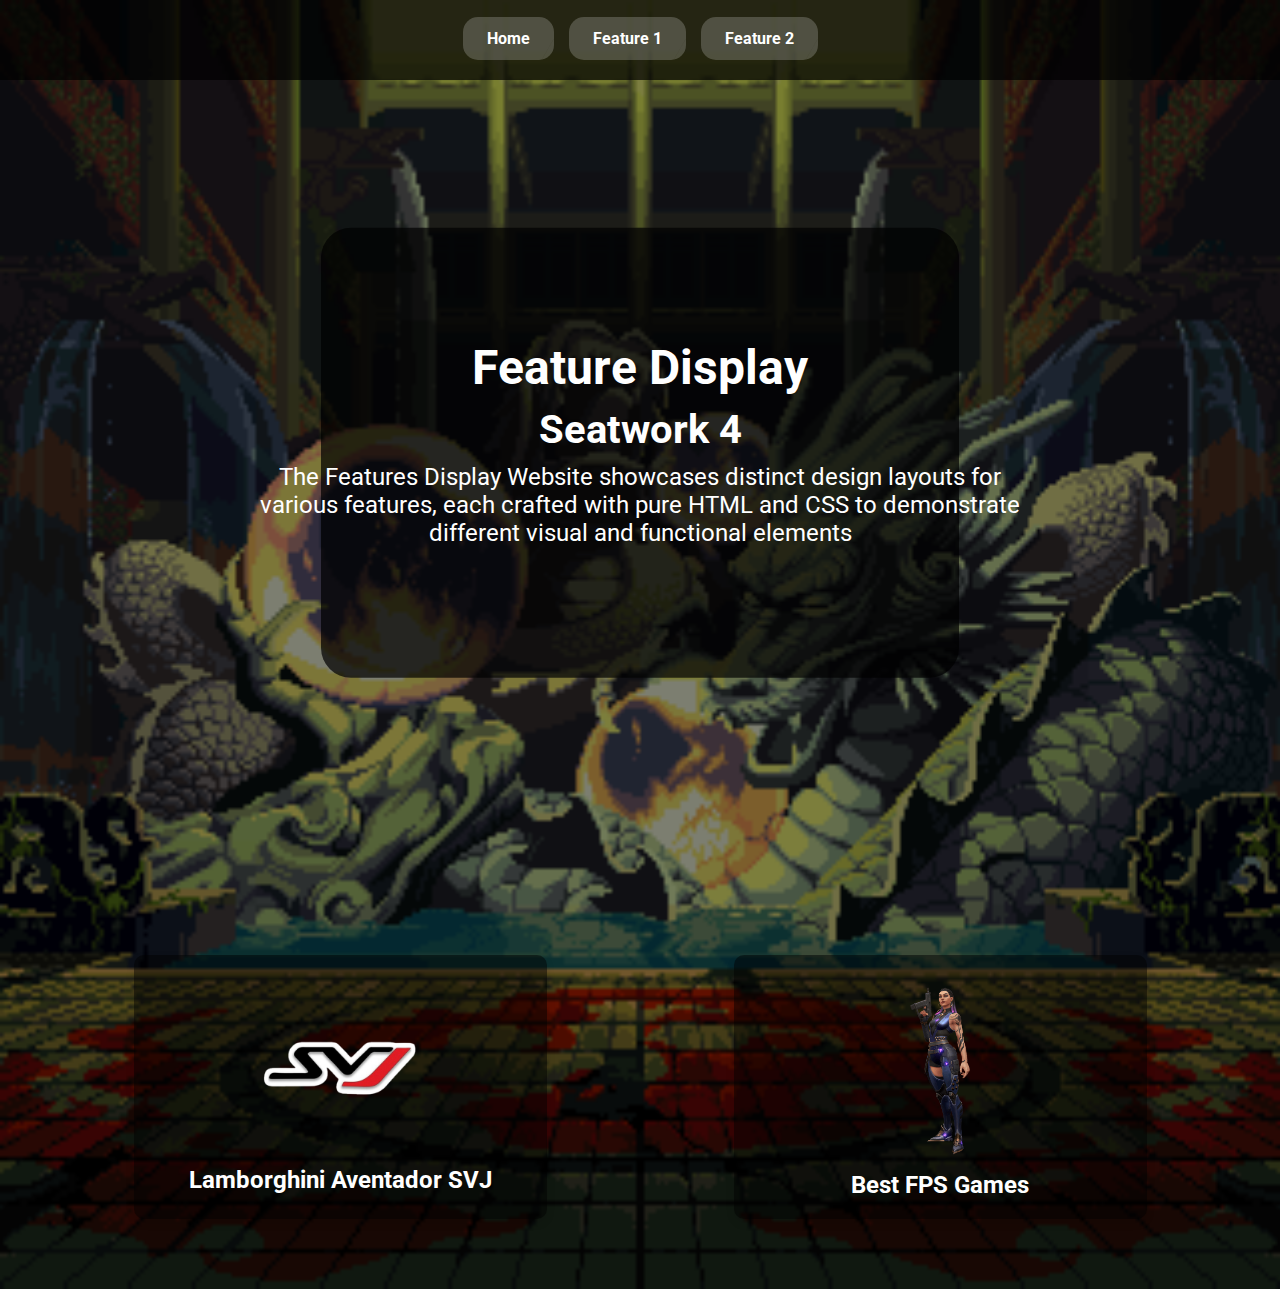
<file: index.html>
<!DOCTYPE html>
<html lang="en">
<head>
    <meta charset="UTF-8">
    <meta name="viewport" content="width=device-width, initial-scale=1.0">
    <title>Feature Landing Page</title>
    <link rel="stylesheet" href="./assets/css/style.css">
    <link href="https://fonts.googleapis.com/css2?family=Roboto:wght@400;700&display=swap" rel="stylesheet">
</head>
<body style="background-image: url('assets/img/landingbg.gif');">
    <header class="header">
        <nav class="nav">
            <ul>
                <li><a href="./index.html">Home</a></li>
                <li><a href="./pages/feature 1/index.html">Feature 1</a></li>
                <li><a href="./pages/feature 2/index.html">Feature 2</a></li>
            </ul>
        </nav>
    </header>

    <div class="hero">
        <div class="hero-content">
            <div class="hero-content-box"> 
                <h1>Feature Display</h1>
                <h2>Seatwork 4</h2>
                <p>The Features Display Website showcases distinct design layouts for various features, each crafted with pure HTML and CSS to demonstrate different visual and functional elements</p>
            </div>
        </div>
    </div>

    <section class="feature-boxes">
        <a href="./pages/feature 1/index.html" class="box">
            <img src="./assets/img/svjlogo.png" alt="Feature 1 Image">
            <h2>Lamborghini Aventador SVJ</h2>
        </a>
        <a href="./pages/feature 2/index.html" class="box">
            <img src="./assets/img/reynabg.png" alt="Feature 2 Image">
            <h2>Best FPS Games</h2>
        </a>
    </section>
</body>
</html>
</file>
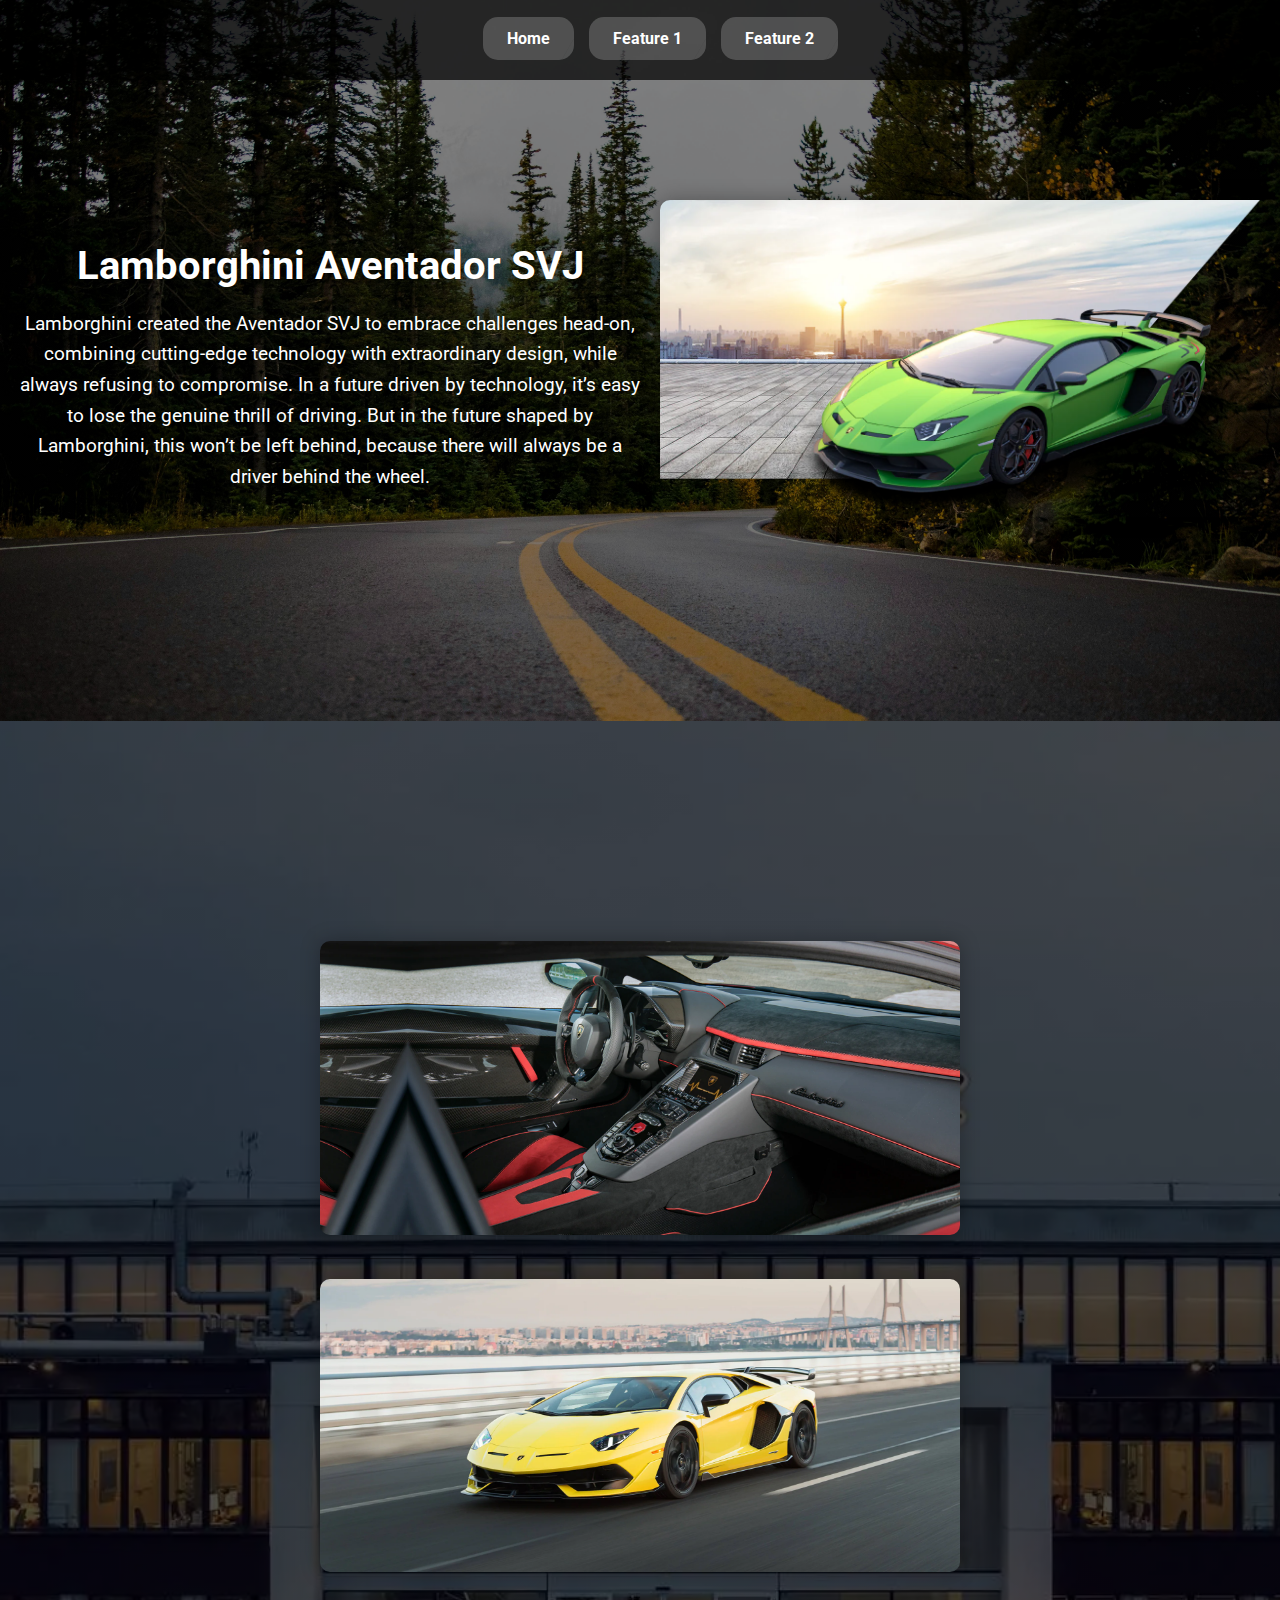
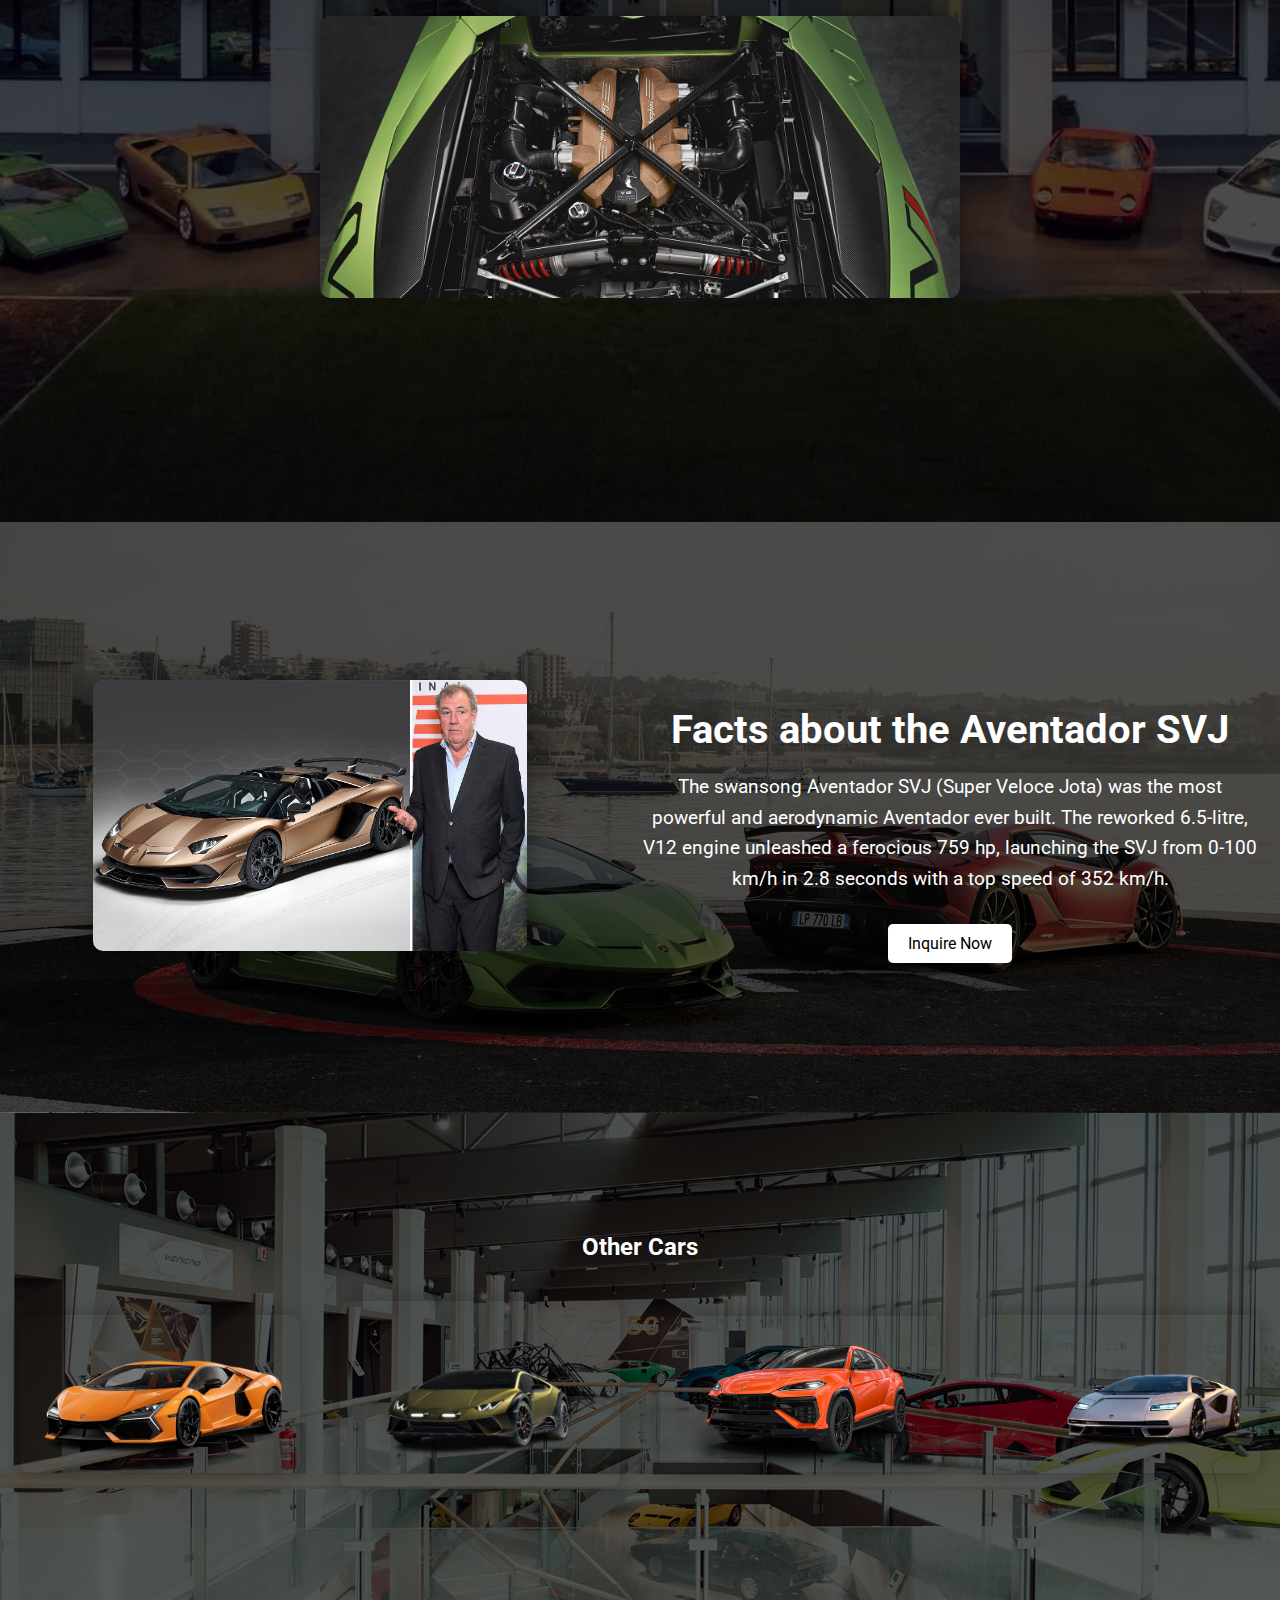
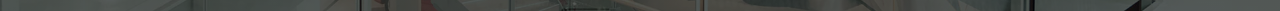
<file: pages/feature 1/index.html>
<!DOCTYPE html>
<html lang="en">
<head>
    <meta charset="UTF-8">
    <meta name="viewport" content="width=device-width, initial-scale=1.0">
    <title>Feature 1</title>
    <link rel="stylesheet" href="./assets/style.css">
    <link href="https://fonts.googleapis.com/css2?family=Roboto:wght@400;700&display=swap" rel="stylesheet">
</head>
<body>
    <header class="header">
        <nav class="nav">
            <ul>
                <li><a href="../../index.html">Home</a></li>
                <li><a href="./index.html">Feature 1</a></li>
                <li><a href="../feature 2/index.html">Feature 2</a></li>
            </ul>
        </nav>
    </header>

    <!-- First Section -->
    <section class="feature-section first-section">
        <div class="container">
            <div class="text">
                <h2>Lamborghini Aventador SVJ</h2>
                <p>Lamborghini created the Aventador SVJ to embrace challenges head-on, combining cutting-edge technology with extraordinary design, while always refusing to compromise. In a future driven by technology, it’s easy to lose the genuine thrill of driving. But in the future shaped by Lamborghini, this won’t be left behind, because there will always be a driver behind the wheel. </p>
            </div>
            <div class="image">
                <img src="./img/svj.webp" alt="Image 1">
            </div>
        </div>
    </section>

    <!-- Second Section -->
    <section class="feature-section second-section">
        <div class="container">
            <div class="box">
                <img src="./img/interior.webp" alt="Image 2">
                <div class="text-box">
                    <h3>Interior</h3>
                    <p>The technological look of carbon fiber, featured in the monocoque as well as the doors, seats, center tunnel and console, coexists with a design of clear aeronautical inspiration, while the leather and Alcantara upholstery adds a bold touch to the luxurious interior. 
                        But it is the refined details of the cross-stitching and special SVJ plaque that confer a truly unique character to this remarkable engineering gem.</p>
                </div>
            </div>
            <div class="box">
                <img src="./img/exterior.webp" alt="Image 3">
                <div class="text-box">
                    <h3>Exterior</h3>
                    <p>Ultra-lightweight materials developed for maximum performance give rise to breathtaking design. Enhanced aerodynamic profiles, a fully redesigned front end, larger side skirts, the omega-shaped rear wing and lighter, and higher exhaust outlets are incorporated into the feather-light carbon-fiber chassis. 
                        A special edition of just 63 examples, known as the SVJ 63 and featuring an exclusive color and finishes, highlights the extensive use of carbon fiber. </p>
                </div>
            </div>
            <div class="box">
                <img src="./img/v12.webp" alt="Image 4">
                <div class="text-box">
                    <h3>Engine</h3>
                    <p>The indomitable V12 engine of Aventador SVJ stands out for its exceptional design and the advanced technology of its materials. Boasting 770 CV at 8,500 RPMs, and capable of accelerating from 0-100 km/h in 2.8 seconds, Aventador SVJ provides thrills unlike anything that has ever been experienced before.</p>
                </div>
            </div>
        </div>
    </section>

    <!-- Third Section -->
    <section class="feature-section third-section">
        <div class="container">
            <div class="image">
                <img src="./img/funfacts.jpg" alt="Image 6">
            </div>
            <div class="text">
                <h2>Facts about the Aventador SVJ</h2>
                <p>The swansong Aventador SVJ (Super Veloce Jota) was the most powerful and aerodynamic Aventador ever built. The reworked 6.5-litre, V12 engine unleashed a ferocious 759 hp, launching the SVJ from 0-100 km/h in 2.8 seconds with a top speed of 352 km/h.</p>
                <a href="#" class="inquire-btn">Inquire Now</a>
            </div>
        </div>
    </section>

    <!-- Fourth Section -->
    <section class="feature-section fourth-section">
        <div class="sec4">
            <h2>Other Cars</h2>
        </div>
        <div class="container">
            <div class="box">
                <img src="./img/revuelto.png" alt="Image 7">
                <div class="text-box">
                    <p>Revuelto</p>
                </div>
            </div>
            <div class="box">
                <img src="./img/huracan.png" alt="Image 8">
                <div class="text-box">
                    <p>Huracán</p>
                </div>
            </div>
            <div class="box">
                <img src="./img/urus.webp" alt="Image 9">
                <div class="text-box">
                    <p>Urus</p>
                </div>
            </div>
            <div class="box">
                <img src="./img/countach.png" alt="Image 10">
                <div class="text-box">
                    <p>Countach</p>
                </div>
            </div>
        </div>
    </section>

</body>
</html>
</file>
<file: assets/css/style.css>
* {
    margin: 0;
    padding: 0;
    box-sizing: border-box;
}

body {
    font-family: 'Roboto', 'Segoe UI', Tahoma, Geneva, Verdana, sans-serif; 
    background-size: cover;
    background-repeat: no-repeat;
    background-position: center;
}

.header {
    position: absolute;
    top: 0;
    left: 0;
    width: 100%;
    height: 80px;
    background-color: rgba(0, 0, 0, 0.5);
    z-index: 1000;
    display: flex;
    justify-content: center;
    align-items: center;
    transition: background-color 0.3s ease;
}

.header:hover {
    background-color: rgba(0, 0, 0, 0.7);
}

.header .nav {
    display: flex;
    justify-content: center;
    padding: 10px 0;
}

.header .nav ul {
    list-style: none;
    display: flex;
    gap: 15px;
}

.header .nav ul li {
    position: relative;
}

.header .nav ul li a {
    color: rgb(255, 255, 255);
    text-decoration: none;
    padding: 12px 24px;
    font-weight: bold;
    display: inline-block;
    position: relative;
    z-index: 1;
    overflow: hidden;
    transition: color 0.3s ease;
    border-radius: 15px;
}

.header .nav ul li a:before,
.header .nav ul li a:after {
    content: '';
    position: absolute;
    width: 200%;
    height: 100%;
    top: 0;
    left: -100%;
    background: rgba(255, 255, 255, 0.2);
    transform: skewX(-30deg);
    transition: left 0.3s ease;
    z-index: -1;
}

.header .nav ul li a:after {
    left: 100%;
}

.header .nav ul li a:hover {
    color: black;
}

.header .nav ul li a:hover:before {
    left: 0;
}

.header .nav ul li a:hover:after {
    left: 0;
}

.hero {
    height: calc(110vh - 85px); 
    background-color: rgba(0, 0, 0, 0.5); 
    color: white;
    text-align: center;
    display: flex;
    justify-content: center;
    align-items: center;
    padding: 200px;
    transition: transform 0.3s ease;
    border: 2px solid transparent;
    position: relative;
    animation: hero-fade-in 1.5s ease-in-out;
}

.hero:before {
    content: '';
    position: absolute;
    top: 50%;
    left: 50%;
    transform: translate(-50%, -50%);
    width: 50%;
    height: 50%;
    background-color: rgba(0, 0, 0, 0.7);
    z-index: -1;
    border-radius: 30px;
}

.hero-content {
    max-width: 800px;
    position: relative;
    z-index: 1;
    animation: content-slide-in 1s ease-out forwards;
}

.hero-content h1 {
    font-size: 3rem;
    margin-bottom: 10px;
    font-weight: bold;
}

.hero-content h2 {
    font-size: 2.5rem;
    margin-bottom: 10px;
}

.hero-content p {
    font-size: 1.5rem;
    margin-bottom: 20px;
}

@keyframes hero-fade-in {
    from {
        opacity: 0;
    }
    to {
        opacity: 1;
    }
}

@keyframes content-slide-in {
    from {
        transform: translateY(50px);
        opacity: 0;
    }
    to {
        transform: translateY(0);
        opacity: 1;
    }
}

.feature-boxes {
    background-color: rgba(0, 0, 0, 0.5); 
    display: flex;
    justify-content: space-around;
    padding: 50px;
    gap: 20px;
    flex-wrap: wrap;
}

.box {
    background: rgba(0, 0, 0, 0.478);
    padding: 20px;
    border-radius: 10px;
    width: 35%;
    text-align: center;
    box-shadow: 0 4px 8px rgba(0, 0, 0, 0.1);
    transition: transform 0.3s ease, box-shadow 0.3s ease, background 0.3s ease;
    overflow: hidden;
    position: relative;
    z-index: 1;
    text-decoration: none;
    color: #ffffff;
    display: block;
    margin-bottom: 20px;
}

.box img {
    width: 50%;
    border-radius: 10px;
    transition: transform 0.3s ease;
}

.box:hover img {
    transform: scale(1.1);
}

.box p {
    margin-top: 10px;
    font-size: 16px;
    color: #ffffff;
    transition: color 0.3s ease;
}

.box:hover {
    transform: translateY(-10px);
    box-shadow: 0 8px 16px rgba(0, 0, 0, 0.2);
    background: rgba(0, 0, 0, 0.59);
}

.box:before {
    content: '';
    position: absolute;
    top: 0;
    left: 0;
    width: 100%;
    height: 100%;
    background: rgba(255, 255, 255, 0.2);
    transform: scale(0);
    transition: transform 0.3s ease;
    border-radius: 10px;
    z-index: -1;
}

.box:hover:before {
    transform: scale(1);
}


@keyframes feature-boxes-fade-in {
    from {
        opacity: 0;
    }
    to {
        opacity: 1;
    }
}
</file>
<file: pages/feature 1/assets/style.css>
body {
        font-family: 'Roboto', Arial, sans-serif;
        margin: 0;
        padding: 0;
        box-sizing: border-box;
        background-size: cover;
        background-position: center;
        background-repeat: no-repeat;
    }

   
    .header {
        position: absolute;
        top: 0;
        left: 0;
        width: 100%;
        height: 80px;
        background-color: rgba(0, 0, 0, 0.5);
        z-index: 1000;
        display: flex;
        justify-content: center;
        align-items: center;
        transition: background-color 0.3s ease;
    }
    
    .header:hover {
        background-color: rgba(0, 0, 0, 0.7);
    }

    .header .nav {
        display: flex;
        justify-content: center;
        padding: 10px 0;
    }

    .header .nav ul {
        list-style: none;
        display: flex;
        gap: 15px;
    }

    .header .nav ul li {
        position: relative;
    }

    .header .nav ul li a {
        color: rgb(255, 255, 255);
        text-decoration: none;
        padding: 12px 24px;
        font-weight: bold;
        display: inline-block;
        position: relative;
        z-index: 1;
        overflow: hidden;
        transition: color 0.3s ease;
        border-radius: 15px;
    }

    .header .nav ul li a:before,
    .header .nav ul li a:after {
        content: '';
        position: absolute;
        width: 200%;
        height: 100%;
        top: 0;
        left: -100%;
        background: rgba(255, 255, 255, 0.2);
        transform: skewX(-30deg);
        transition: left 0.3s ease;
        z-index: -1;
    }

    .header .nav ul li a:after {
        left: 100%;
    }

    .header .nav ul li a:hover {
        color: black;
    }

    .header .nav ul li a:hover:before {
        left: 0;
    }

    .header .nav ul li a:hover:after {
        left: 0;
    }


    .first-section {
        padding: 200px 0;
        background-image:
        linear-gradient(
            rgba(0, 0, 0, 0.5), 
            rgba(0, 0, 0, 0.5)
        ),
        url('.././img/roadbg.jpg');
        background-color: rgba(0, 0, 0, 0.136);
        background-size: cover;
        background-position: center;
        background-repeat: no-repeat;
        color: #fff;
        text-align: center;
    }

    .first-section .container {
        display: flex;
        justify-content: center;
        align-items: center;
    }

    .first-section .text {
        flex: 1;
        padding: 0 20px;
        animation: fadeInLeft 1s ease forwards;
        animation-delay: 1s;
    }

    .first-section .text h2 {
        font-size: 2.5rem;
        margin-bottom: 10px;
    }

    .first-section .text p {
        font-size: 1.2rem;
        line-height: 1.6;
    }

    .first-section .image {
        flex: 1;
        text-align: center;
    }

    .first-section .image img {
        max-width: 100%;
        height: auto;
        border-radius: 10px;
        box-shadow: 0 0 20px rgba(0, 0, 0, 0.3);
        transition: transform 0.3s ease;
    }

    .first-section .image img:hover {
        transform: scale(1.1);
    }

    @keyframes fadeInLeft {
        from {
            opacity: 0;
            transform: translateX(-20px);
        }
        to {
            opacity: 1;
            transform: translateX(0);
        }
    }

   
    .second-section {
        padding: 200px 0;
        background-image: 
            linear-gradient(
                rgba(0, 0, 0, 0.7), 
                rgba(0, 0, 0, 0.7)
            ),
            url('.././img/lambbg.webp');
        background-color: rgba(0, 0, 0, 0.7);
        background-size: cover;
        background-position: center;
        background-repeat: no-repeat;
        color: #fff;
    }
    
    .second-section .container {
        display: flex;
        flex-direction: column;
        justify-content: space-between;
        align-items: center;
        height: 100%;
    }
    
    .second-section .box {
        flex: 1;
        width: 50%;
        padding: 20px;
        text-align: center;
        position: relative;
        overflow: hidden;
    }
    
    .second-section .box img {
        height: 150%;
        max-width: 100%;
        height: auto;
        border-radius: 10px;
        box-shadow: 0 0 20px rgba(0, 0, 0, 0.3);
        transition: transform 0.3s ease;
    }
    
    .second-section .box img:hover {
        transform: scale(1.1);
    }
    
    .second-section .text-box {
        position: absolute;
        bottom: 0;
        left: 0;
        width: 100%;
        background-color: rgba(0, 0, 0, 0.8);
        padding: 15px;
        text-align: center;
        transform: translateY(100%);
        transition: transform 0.3s ease;
    }
    
    .second-section .box:hover .text-box {
        transform: translateY(0);
    }
    
    .second-section .text-box p {
        margin-right: 25px;
        color: #fff;
        font-size: 14px;
    }

   
    .third-section {
        padding: 150px 0;
        background-image: 
        linear-gradient(
            rgba(0, 0, 0, 0.7), 
            rgba(0, 0, 0, 0.7)
        ),
        url('../img/sec3.jpg');
        background-color: rgba(0, 0, 0, 0.7);
        background-size: cover;
        background-position: center;
        background-repeat: no-repeat;
        color: #fff;
        text-align: center;
    }

    .third-section .container {
        display: flex;
        justify-content: center;
        align-items: center;
    }

    .third-section .image {
        flex: 1;
        text-align: center;
    }

    .third-section .image img {
        max-width: 70%;
        height: auto;
        border-radius: 10px;
        box-shadow: 0 0 20px rgba(0, 0, 0, 0.3);
        transition: transform 0.3s ease;
    }

    .third-section .image img:hover {
        transform: scale(1.1);
    }

    .third-section .text {
        flex: 1;
        padding: 0 20px;
        animation: fadeInRight 1s ease forwards;
        animation-delay: 1s;
    }

    .third-section .text h2 {
        font-size: 2.5rem;
        margin-bottom: 10px;
    }

    .third-section .text p {
        font-size: 1.2rem;
        line-height: 1.6;
    }
    .inquire-btn {
        display: inline-block;
        padding: 10px 20px;
        background-color: #fff;
        color: #000;
        text-decoration: none;
        border-radius: 5px;
        transition: background-color 0.3s ease, color 0.3s ease;
        margin-top: 10px;
    }
    
    .inquire-btn:hover {
        background-color: #0dde3e;
        color: #fff;
    }
    @keyframes fadeInRight {
        from {
            opacity: 0;
            transform: translateX(20px);
        }
        to {
            opacity: 1;
            transform: translateX(0);
        }
        
    }

   
   
    .fourth-section {
        padding: 100px 0;
        background-image: 
            linear-gradient(
                rgba(0, 0, 0, 0.687), 
                rgba(0, 0, 0, 0.644)
            ),
            url('../img/sec4bg.webp');
        background-color: rgba(0, 0, 0, 0.582);
        background-size: cover;
        background-position: center;
        background-repeat: no-repeat;
        color: #fff;
        text-align: center;
    }

    .fourth-section .container {
        display: flex;
        justify-content: space-around;
        align-items: center;
    }

    .fourth-section .box {
        flex: 1;
        padding: 20px;
        text-align: center;
        position: relative;
        overflow: hidden;
    }

    .fourth-section .box img {
        max-width: 100%;
        height: auto;
        border-radius: 10px;
        box-shadow: 0 0 20px rgba(0, 0, 0, 0.3);
        transition: transform 0.3s ease;
    }

    .fourth-section .box img:hover {
        transform: scale(1.1);
    }

    .fourth-section .text-box {
        position: absolute;
        bottom: 0;
        left: 0;
        width: 100%;
        background-color: rgb(0, 0, 0);
        padding: 10px;
        transform: translateY(100%);
        transition: transform 0.3s ease;
        z-index: 1;
    }

    .fourth-section .box:hover .text-box {
        transform: translateY(-50%);
        background-color: rgba(0, 0, 0, 0.9);
    }

    .fourth-section .box:hover .text-box p {
        color: #ffd700;
        opacity: 1;
    }

   
    .fourth-section .box:hover .text-box::before {
        content: '';
        position: absolute;
        top: 0;
        left: 0;
        width: 100%;
        height: 100%;
        background-color: rgba(255, 255, 255, 0.1);
        z-index: -1;
        opacity: 0;
        transition: opacity 0.3s ease;
    }

    .fourth-section .box:hover .text-box::before {
        opacity: 1;
    }
    x
   
    .second-section .text-box,
    .third-section .text-box,
    .fourth-section .text-box {
        position: absolute;
        bottom: 0;
        left: 0;
        width: 100%;
        background-color: rgba(0, 0, 0, 0.8);
        padding: 10px;
        transform: translateY(100%);
        transition: transform 0.3s ease;
        z-index: 1;
    }

    .second-section .box:hover .text-box,
    .third-section .box:hover .text-box,
    .fourth-section .box:hover .text-box {
        transform: translateY(0);
    }

   
    .second-section .box:hover .text-box::before,
    .third-section .box:hover .text-box::before,
    .fourth-section .box:hover .text-box::before {
        content: '';
        position: absolute;
        top: 0;
        left: 0;
        width: 100%;
        height: 100%;
        background-color: rgba(255, 255, 255, 0.1);
        z-index: -1;
        opacity: 0;
        transition: opacity 0.3s ease;
    }

    .second-section .box:hover .text-box::before,
    .third-section .box:hover .text-box::before,
    .fourth-section .box:hover .text-box::before {
        opacity: 1;
    }
   
    .first-section .text,
    .second-section .text,
    .third-section .text,
    .fourth-section .text {
        position: relative;
        overflow: hidden;
        z-index: 1;
    }

   
    .first-section .text:hover h2,
    .second-section .text:hover h2,
    .third-section .text:hover h2,
    .fourth-section .text:hover h2 {
        transform: scale(1.1);
        transition: transform 0.3s ease;
    }

   
    .first-section .text::before,
    .second-section .text::before,
    .third-section .text::before,
    .fourth-section .text::before {
        content: '';
        position: absolute;
        width: 100%;
        height: 100%;
        top: 0;
        left: 0;
        background: rgba(255, 255, 255, 0.1);
        z-index: -1;
        opacity: 0;
        transition: opacity 0.3s ease;
    }

    .first-section .text::after,
    .second-section .text::after,
    .third-section .text::after,
    .fourth-section .text::after {
        content: '';
        position: absolute;
        width: 100%;
        height: 100%;
        top: 0;
        left: 0;
        background: rgba(0, 0, 0, 0.6);
        transform: scaleX(0);
        transform-origin: left;
        z-index: -1;
        transition: transform 0.3s ease;
    }

   
    .first-section .text:hover::before,
    .second-section .text:hover::before,
    .third-section .text:hover::before,
    .fourth-section .text:hover::before {
        opacity: 1;
    }

    .first-section .text:hover::after,
    .second-section .text:hover::after,
    .third-section .text:hover::after,
    .fourth-section .text:hover::after {
        transform: scaleX(1);
    }
</file>
